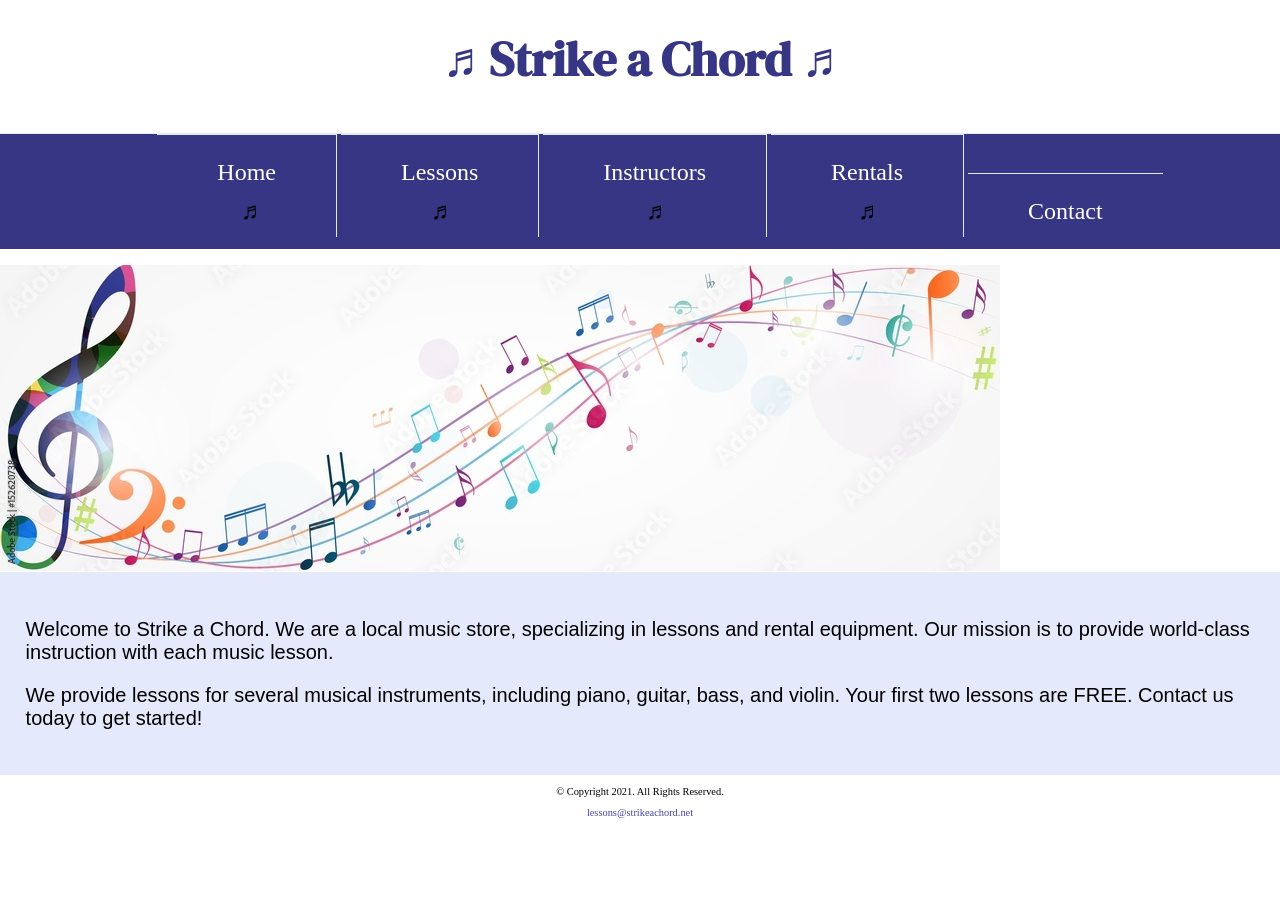
<file: index.html>
<!DOCTYPE html>
<!--
    Student Name: Zakaria Ali
    File Name: Lab 6
    Date: 3/1/2026

-->
<html lang="en">
<head>
    <title>Home</title>
    <meta charset="UTF-8">
    <link rel="stylesheet" href="css/styles.css">
    <link href="https://fonts.googleapis.com/css2?family=DM+Serif+Display:ital@1&family=Roboto:wght@400&display=swap" rel="stylesheet">
    <meta name="viewport" content="width=device-width, initial-scale=1.0">
    <link rel="shortcut icon" href="images/favicon.ico">  
    <link rel="icon" type="image/png" sizes="32x32" href="images/favicon-32.png">  
    <link rel="apple-touch-icon" sizes="180x180" href="images/apple-touch-icon.png">  
    <link rel="icon" sizes="192x192" href="images/android-chrome-192.png">
</head>
<body>
    <header>
        <h1>&#9836; Strike a Chord &#9836;</h1>
    </header>
    <nav>
        <ul><li><a href =index.html>Home</a> &nbsp; <span class="tab-desk">&#9836;</span>&nbsp;</li>
            <li><a href =lessons.html>Lessons</a>&nbsp; <span class="tab-desk">&#9836;</span> &nbsp;</li>
            <li><a href =instructors.html>Instructors</a>&nbsp; <span class="tab-desk">&#9836;</span> &nbsp;</li>
            <li><a href =rentals.html>Rentals</a>&nbsp; <span class="tab-desk">&#9836;</span> &nbsp;</li>
            <li><a href =contact.html>Contact</a></li>
        </ul>
    </nav>
    <!-- Hero Image -->
    <div id="hero" class="tab-desk">
        <img src="images/music-notes.jpg" alt="colorful music notes">
    </div>
    <!-- Use the main area to add the main content to the webpage -->
    <main>
        <div id="intro">
            <p>Welcome to Strike a Chord. We are a local music store, specializing 
                in lessons and rental equipment. Our mission is to provide world-class 
                instruction with each music lesson.
            </p>
            <p>We provide lessons for several musical instruments, including 
                piano, guitar, bass, and violin. Your first two lessons are <span>FREE</span>. 
                Contact us today to get started!
            </p>
        </div>
    </main>
    <footer>
        <p>&copy; Copyright 2021. All Rights Reserved.</p> 
        <p><a href="mailto:lessons@strikeachord.net">lessons@strikeachord.net</a></p> 
    </footer>
</body>
</html>
</file>
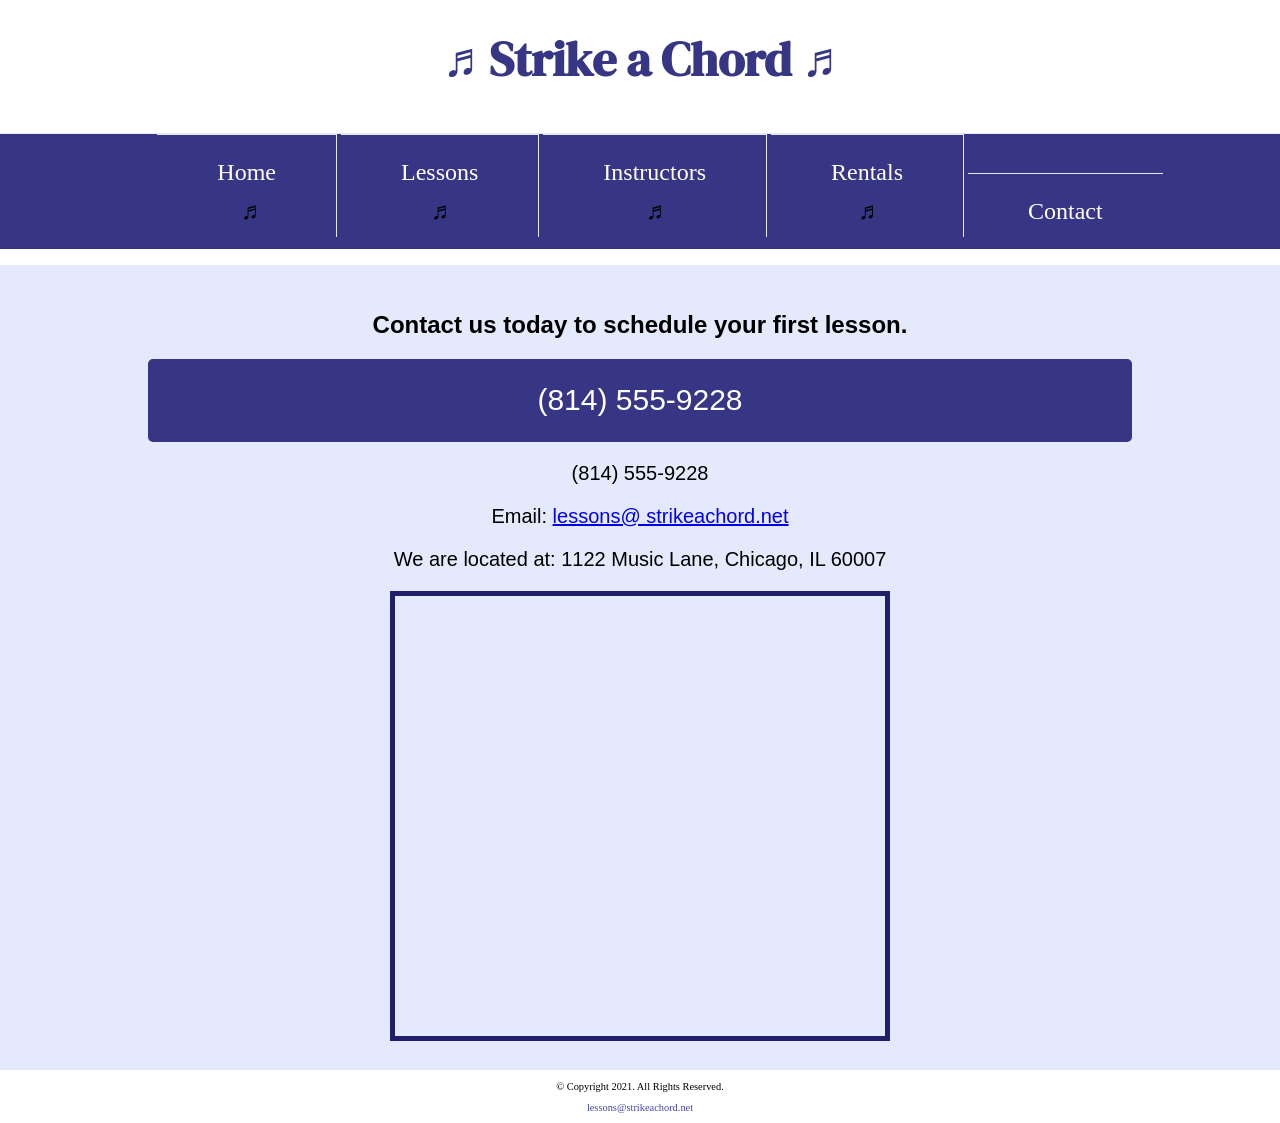
<file: contact.html>
<!DOCTYPE html>
<!--
    Student Name: Zakaria Ali
    File Name: Lab 6
    Date: 3/1/2026

-->
<html lang="en">
<head>
    <title>Contact</title>
    <meta charset="UTF-8">
    <link rel="stylesheet" href="css/styles.css">
    <link href="https://fonts.googleapis.com/css2?family=DM+Serif+Display:ital@1&family=Roboto:wght@400&display=swap" rel="stylesheet">
    <meta name="viewport" content="width=device-width, initial-scale=1.0">
    <link rel="shortcut icon" href="images/favicon.ico">  
    <link rel="icon" type="image/png" sizes="32x32" href="images/favicon-32.png">  
    <link rel="apple-touch-icon" sizes="180x180" href="images/apple-touch-icon.png">  
    <link rel="icon" sizes="192x192" href="images/android-chrome-192.png">
</head>
<body>
    <header>
        <h1>&#9836; Strike a Chord &#9836;</h1>
    </header>
    <nav>
        <ul><li><a href =index.html>Home</a> &nbsp; <span class="tab-desk">&#9836;</span>&nbsp;</li>
            <li><a href =lessons.html>Lessons</a>&nbsp; <span class="tab-desk">&#9836;</span> &nbsp;</li>
            <li><a href =instructors.html>Instructors</a>&nbsp; <span class="tab-desk">&#9836;</span> &nbsp;</li>
            <li><a href =rentals.html>Rentals</a>&nbsp; <span class="tab-desk">&#9836;</span> &nbsp;</li>
            <li><a href =contact.html>Contact</a></li>
        </ul>
    </nav>
    <!-- Use the main area to add the main content to the webpage -->
    <main>
        <div id="contact" class="email-link">
            <h2>Contact us today to schedule your first lesson.</h2>
            <p class="tel-link moblie"><a href="tel:8145559228">(814) 555-9228</a></p>
            <p class="tab-desk">(814) 555-9228</p>
            <p>Email: <a href=”mailto:lessons@strikeachord.net”>lessons@
            strikeachord.net</a></p>
            <p>We are located at: 1122 Music Lane, Chicago, IL 60007</p>
            <iframe src="https://www.google.com/maps/embed?pb=!1m18!1m12!1m3!1d2964.760807912124!2d-87.94382132336517!3d42.00540867122815!2m3!1f0!2f0!3f0!3m2!1i1024!2i768!4f13.1!3m3!1m2!1s0x880fb139a85b43e7%3A0x17cb34f582ee1a56!2sML!5e0!3m2!1sen!2sus!4v1769990466469!5m2!1sen!2sus" width="600" height="450" class="map" allowfullscreen="" loading="lazy" referrerpolicy="no-referrer-when-downgrade"></iframe>
        </div>
        <div id="maps">

        </div>
    </main>
    <footer>
        <p>&copy; Copyright 2021. All Rights Reserved.</p> 
        <p><a href="mailto:lessons@strikeachord.net">lessons@strikeachord.net</a></p> 
    </footer>
</body>
</html>
</file>
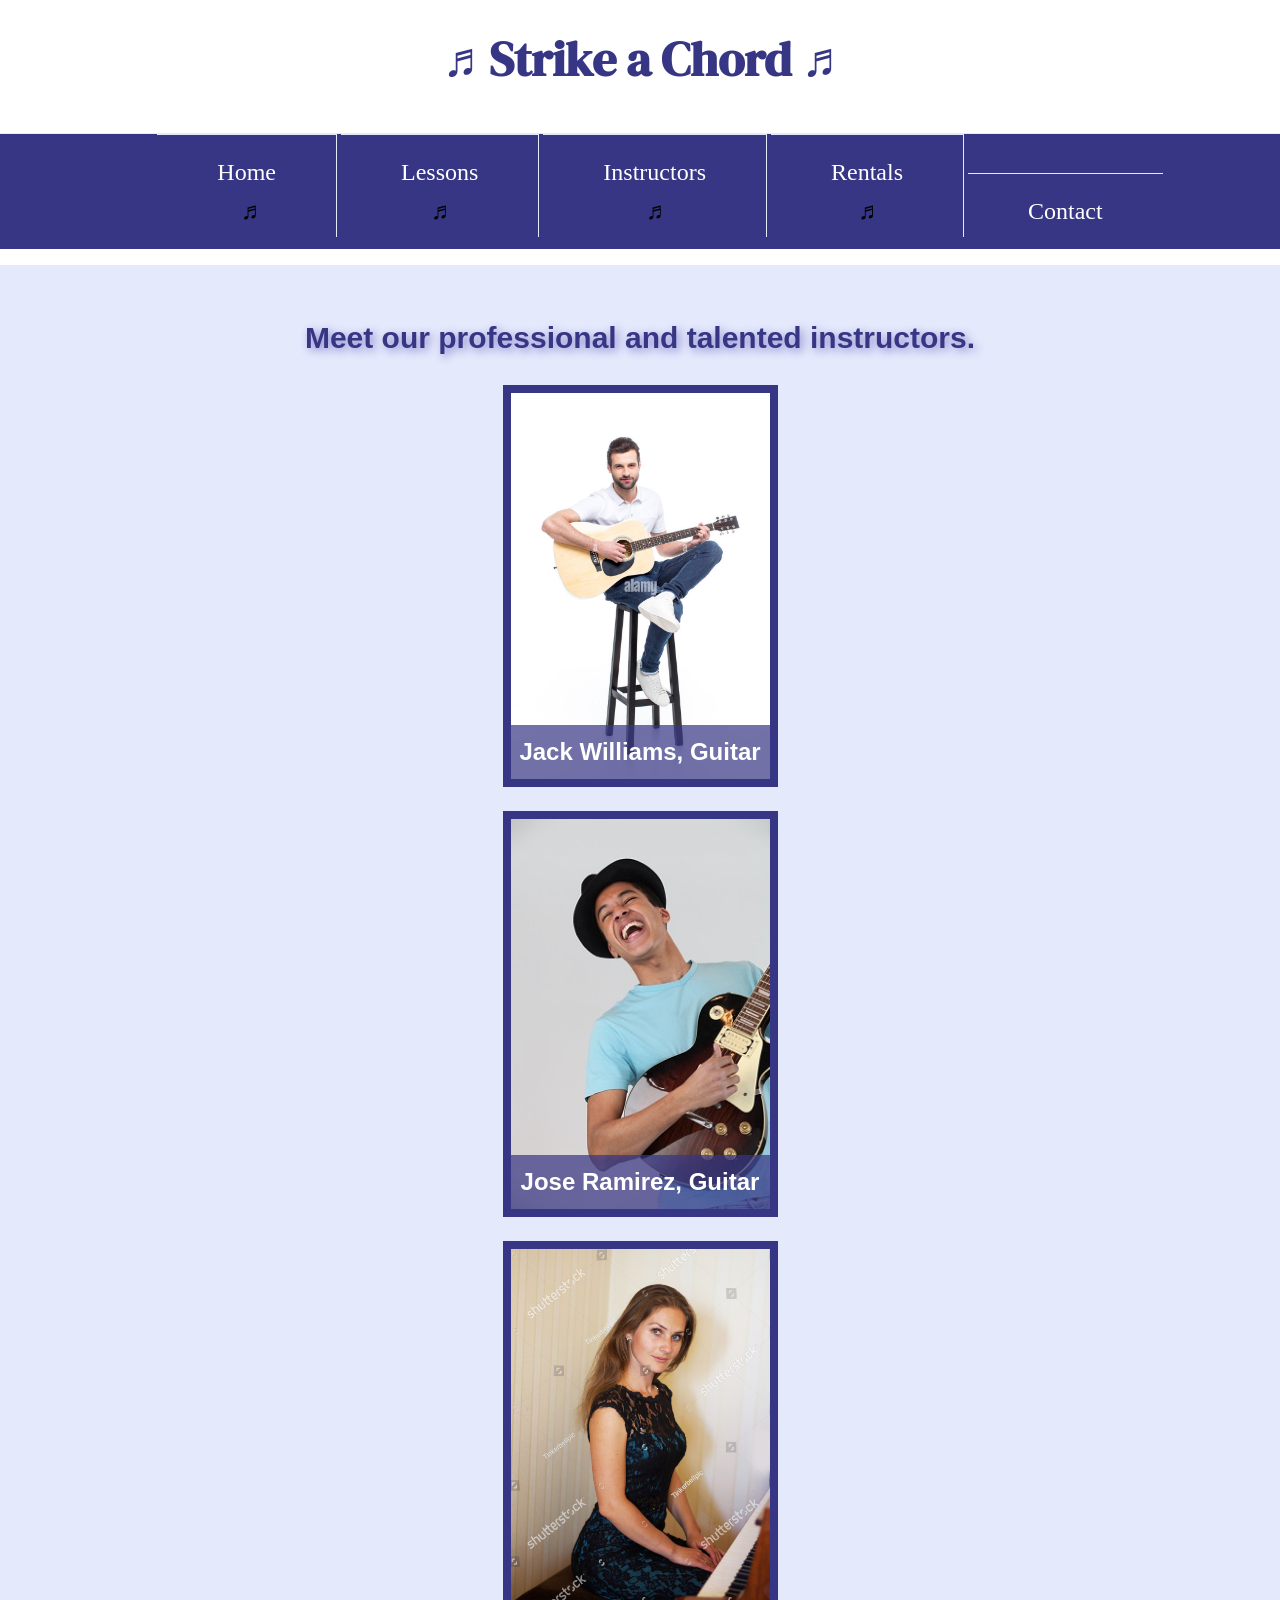
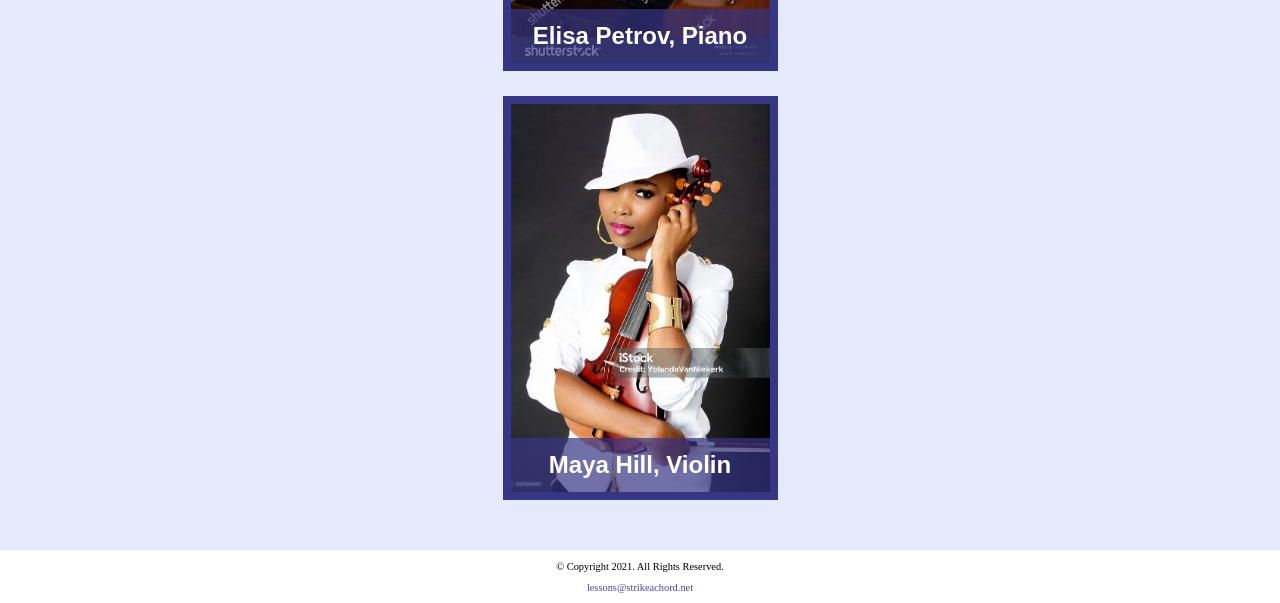
<file: Instructors.html>
<!DOCTYPE html>
<!--
    Student Name: Zakaria Ali
    File Name: Lab 6
    Date: 3/1/2026

-->
<html lang="en">
<head>
    <title>Instructors</title>
    <meta charset="UTF-8">
    <link rel="stylesheet" href="css/styles.css">
    <link href="https://fonts.googleapis.com/css2?family=DM+Serif+Display:ital@1&family=Roboto:wght@400&display=swap" rel="stylesheet">
    <meta name="viewport" content="width=device-width, initial-scale=1.0">
    <link rel="shortcut icon" href="images/favicon.ico">  
    <link rel="icon" type="image/png" sizes="32x32" href="images/favicon-32.png">  
    <link rel="apple-touch-icon" sizes="180x180" href="images/apple-touch-icon.png">  
    <link rel="icon" sizes="192x192" href="images/android-chrome-192.png">
</head>
<body>
    <header>
        <h1>&#9836; Strike a Chord &#9836;</h1>
    </header>
    <nav>
        <ul><li><a href =index.html>Home</a> &nbsp; <span class="tab-desk">&#9836;</span>&nbsp;</li>
            <li><a href =lessons.html>Lessons</a>&nbsp; <span class="tab-desk">&#9836;</span> &nbsp;</li>
            <li><a href =instructors.html>Instructors</a>&nbsp; <span class="tab-desk">&#9836;</span> &nbsp;</li>
            <li><a href =rentals.html>Rentals</a>&nbsp; <span class="tab-desk">&#9836;</span> &nbsp;</li>
            <li><a href =contact.html>Contact</a></li>
        </ul>
    </nav>
    <!-- Use the main area to add the main content to the webpage -->
    <main class= "grid">
        <aside>
            <p>Meet our professional and talented instructors.</p>
        </aside>
        <figure> 
            <img src="images/guitar-instructor.png" alt="guitar instructor"> 
            <figcaption>Jack Williams, Guitar</figcaption> 
        </figure>
        <figure> 
            <img src="images/electric-guitar-instructor.png" alt="eletric guitar instructor"> 
            <figcaption>Jose Ramirez, Guitar</figcaption> 
        </figure>
        <figure> 
            <img src="images/piano-instructor.png" alt="piano instructor"> 
            <figcaption>Elisa Petrov, Piano</figcaption> 
        </figure> 
        <figure> 
            <img src="images/violin-instructor.png" alt="violin instructor"> 
            <figcaption>Maya Hill, Violin</figcaption> 
        </figure>
    </main>
    <footer>
        <p>&copy; Copyright 2021. All Rights Reserved.</p> 
        <p><a href="mailto:lessons@strikeachord.net">lessons@strikeachord.net</a></p> 
    </footer>
</body>
</html>
</file>
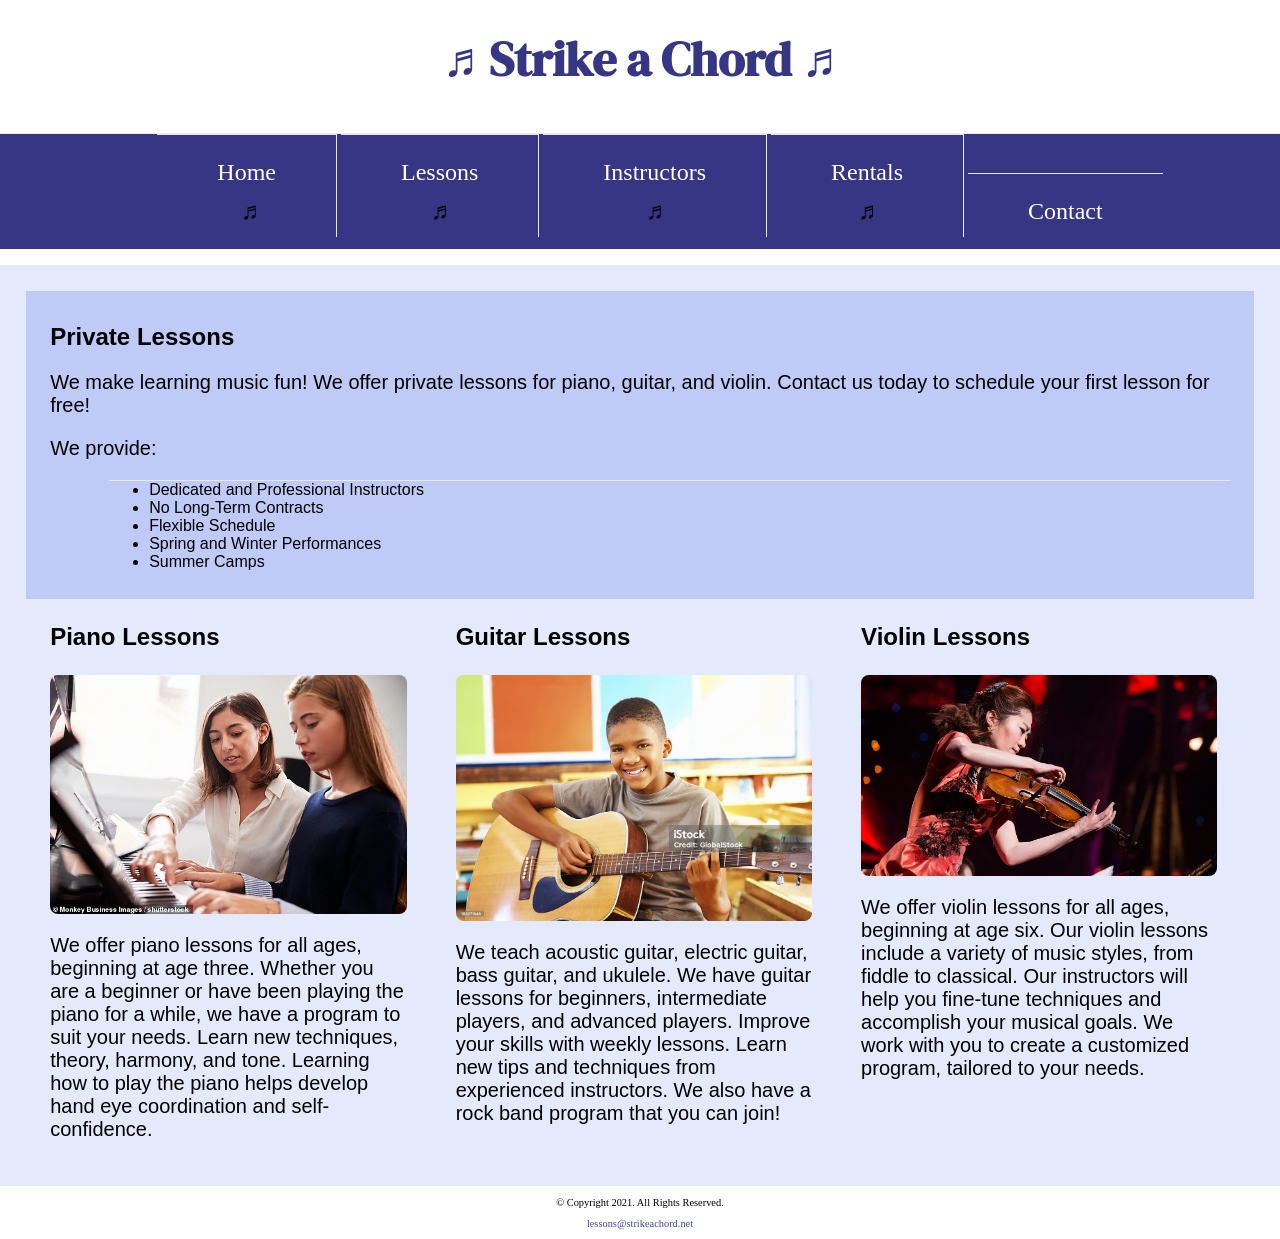
<file: lessons.html>
<!DOCTYPE html>
<!--
    Student Name: Zakaria Ali
    File Name: Lab 6
    Date: 3/1/2026

-->
<html lang="en">
<head>
    <title>Lessons</title>
    <meta charset="UTF-8">
    <link rel="stylesheet" href="css/styles.css">
    <link href="https://fonts.googleapis.com/css2?family=DM+Serif+Display:ital@1&family=Roboto:wght@400&display=swap" rel="stylesheet">
    <meta name="viewport" content="width=device-width, initial-scale=1.0">
    <link rel="shortcut icon" href="images/favicon.ico">  
    <link rel="icon" type="image/png" sizes="32x32" href="images/favicon-32.png">  
    <link rel="apple-touch-icon" sizes="180x180" href="images/apple-touch-icon.png">  
    <link rel="icon" sizes="192x192" href="images/android-chrome-192.png">
</head>
<body>
    <header>
        <h1>&#9836; Strike a Chord &#9836;</h1>
    </header>
    <nav>
        <ul><li><a href =index.html>Home</a> &nbsp; <span class="tab-desk">&#9836;</span>&nbsp;</li>
            <li><a href =lessons.html>Lessons</a>&nbsp; <span class="tab-desk">&#9836;</span> &nbsp;</li>
            <li><a href =instructors.html>Instructors</a>&nbsp; <span class="tab-desk">&#9836;</span> &nbsp;</li>
            <li><a href =rentals.html>Rentals</a>&nbsp; <span class="tab-desk">&#9836;</span> &nbsp;</li>
            <li><a href =contact.html>Contact</a></li>
        </ul>
    </nav>
    <!-- Use the main area to add the main content to the webpage -->
    <main>
        <section id="info">
            <h2>Private Lessons</h2>
            <p>We make learning music fun! We offer private lessons for piano, 
            guitar, and violin. Contact us today to schedule your first lesson  
            for free! </p>
            <p>We provide:</p>
            <ul>
            <li>Dedicated and Professional Instructors</li>
            <li>No Long-Term Contracts</li>
            <li>Flexible Schedule</li>
            <li>Spring and Winter Performances</li>
            <li>Summer Camps</li>
            </ul>
        </section>
        <section id="piano">
            <h3>Piano Lessons</h3>
            <img src="images/piano-lesson.jpg" class= "round" alt="piano teacher and student sitting at a piano">
            <p>We offer piano lessons for all ages, beginning at age three. 
            Whether you are a beginner or have been playing the piano for a while, 
            we have a program to suit your needs. Learn new techniques, theory, 
            harmony, and tone. Learning how to play the piano helps develop hand
            eye coordination and self-confidence.</p>
        </section>
        <section id="guitar">
            <h3>Guitar Lessons</h3>
            <img src="images/child-guitar.jpg" class= "round" alt="child with a smile holding a guitar">
            <p>We teach acoustic guitar, electric guitar, bass guitar, and 
            ukulele. We have guitar lessons for beginners, intermediate players, 
            and advanced players. Improve your skills with weekly lessons. Learn 
            new tips and techniques from experienced instructors. We also have a 
            rock band program that you can join!</p>
        </section>
        <section id="violin">
            <h3>Violin Lessons</h3>
            <img src="images/woman-violin.jpg" class= "round" alt="woman playing the violin">
            <p>We offer violin lessons for all ages, beginning at age six. Our 
                violin lessons include a variety of music styles, from fiddle to 
                classical. Our instructors will help you fine-tune techniques and 
                accomplish your musical goals. We work with you to create a customized 
                program, tailored to your needs.</p>
        </section>
    </main>
    <footer>
        <p>&copy; Copyright 2021. All Rights Reserved.</p> 
        <p><a href="mailto:lessons@strikeachord.net">lessons@strikeachord.net</a></p> 
    </footer>
</body>
</html>
</file>
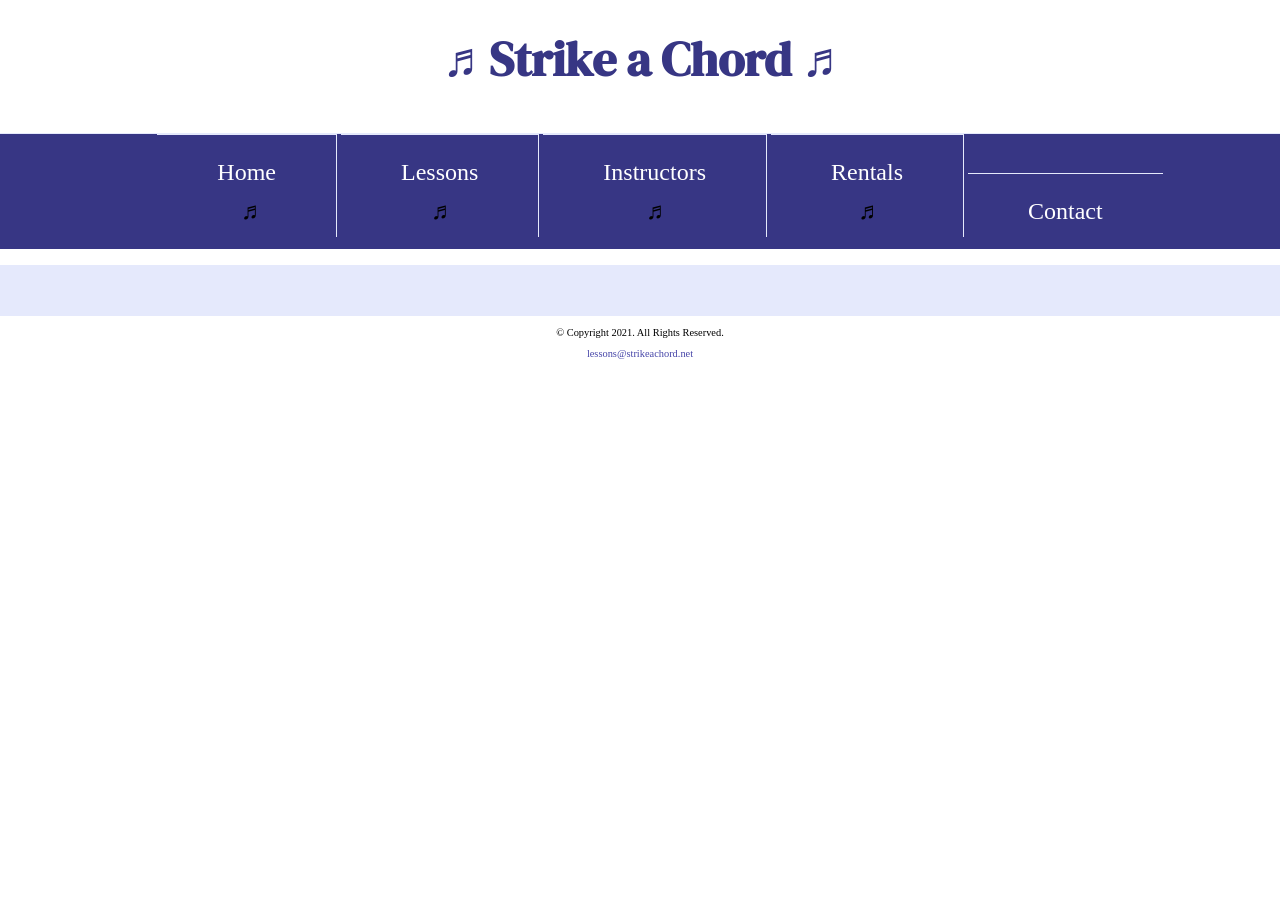
<file: template.html>
<!DOCTYPE html>
<!--
    Student Name: Zakaria Ali
    File Name: Lab 6
    Date: 3/1/2026

-->
<html lang="en">
<head>
    <title>Template</title>
    <meta charset="UTF-8">
    <link rel="stylesheet" href="css/styles.css">
    <link href="https://fonts.googleapis.com/css2?family=DM+Serif+Display:ital@1&family=Roboto:wght@400&display=swap" rel="stylesheet">
    <meta name="viewport" content="width=device-width, initial-scale=1.0">
    <link rel="shortcut icon" href="images/favicon.ico">  
    <link rel="icon" type="image/png" sizes="32x32" href="images/favicon-32.png">  
    <link rel="apple-touch-icon" sizes="180x180" href="images/apple-touch-icon.png">  
    <link rel="icon" sizes="192x192" href="images/android-chrome-192.png">
</head>
<body>
    <header>
        <h1>&#9836; Strike a Chord &#9836;</h1>
    </header>
    <nav>
        <ul><li><a href =index.html>Home</a> &nbsp; <span class="tab-desk">&#9836;</span>&nbsp;</li>
            <li><a href =lessons.html>Lessons</a>&nbsp; <span class="tab-desk">&#9836;</span> &nbsp;</li>
            <li><a href =instructors.html>Instructors</a>&nbsp; <span class="tab-desk">&#9836;</span> &nbsp;</li>
            <li><a href =rentals.html>Rentals</a>&nbsp; <span class="tab-desk">&#9836;</span> &nbsp;</li>
            <li><a href =contact.html>Contact</a></li>
        </ul>
    </nav>
    <!-- Use the main area to add the main content to the webpage -->
    <main>
        <div>

        </div>
    </main>
    <footer>
        <p>&copy; Copyright 2021. All Rights Reserved.</p> 
        <p><a href="mailto:lessons@strikeachord.net">lessons@strikeachord.net</a></p> 
    </footer>
</body>
</html>
</file>
<file: css/styles.css>
/*
   Student Name: Zakaria Ali
   File Name: Lab 6
   Date: 3/1/2026
*/

/* CSS Reset */
body, header, nav, main, footer, img, h1 {
   margin: 0;
   padding: 0;
   border: 0;
}

/* Style rule for images */
img {
   max-width: 100%;
   display: block;
}

/* Style rule for box sizing applies to all elements */
* {
   box-sizing: border-box;  
}

/* Style rules for header content */
header {
   text-align: center;
   font-size: 1.5em;
   color: #373684;
}

header h1 {
   font-family: 'DM Serif Display', serif;
}

/* Style rules for navigation area */
nav {
   background-color: #373684;
}

nav ul {
   list-style-type: none;
   text-align: center;
}

nav li {
   display: block;
   border-top: 1px solid #e5e9fc;
   font-size: 2em;
}

nav li a {
   display: block;
   color: #fff;
   text-align: center;
   padding: 0.5em 1em;
   text-decoration: none;
}

/* Style rules for main content */
main {
   padding: 2%;
   background-color: #e5e9fc;
   overflow: auto;
   font-family: Verdana, Arial, sans-serif;
}

main p {
   font-size: 1.25em;
}

.action {
   font-size: 1.25em;
   color: #373684;
   font-weight: bold;
}

#piano, #guitar, #violin {
   margin: 0 2%;
}

#info {
   clear: left;
   background-color: #c0caf7;
   padding: 1% 2%;
}

#info ul {
   margin-left: 10%;
}

.round {
   border-radius: 8px;
}

#contact {
   text-align: center;
}

#contact .email-link {
   color: #4645a8;
   text-decoration: none;
   font-weight: bold;
}

.map {
   border: 5px solid #201f69;
   width: 95%;
   height: 50%;
}

/* Style rules for footer content */
footer {
   text-align: center;
   font-size: 0.65em;
   clear: left;
}

footer a {
   color: #4645a8;
   text-decoration: none;
}

/* Mobile Viewport */
.tab-desk {
   display: none;
}

ul {
   border-top: 1px solid #e5e9fc;
}

.tel-link {
   background-color: #373684;
   padding: 2%;
   margin: 0 auto;
   width: 80%;
   text-align: center;
   border-radius: 5px;
}

.tel-link a {
   color: #fff;
   text-decoration: none;
   font-size: 1.5em;
   display: block;
}

figcaption {
   font-size: 1em;
}

/* Tablet Viewport */
@media screen and (min-width: 550px), print {

   .tab-desk {
      display: block;
   }

   .mobile {
      display: none;
   }

   span.tab-desk {
      display: inline;
   }

   nav li {
      display: inline-block;
      font-size: 1.5em;
      border-right: 1px solid #e5e9fc;
      padding: 0.25em 0.5em;
   }

   nav li:last-child {
      border-right: none;
   }

   .map {
      width: 500px;
      height: 450px; /* FIXED */
   }

   aside {
      text-align: center;
      font-size: 1.5em;
      font-weight: bold;
      color: #373684;
      text-shadow: 3px 3px 10px #8280cb;
      grid-column: 1 / span 2;
   }

   figure {
      position: relative;
      max-width: 275px;
      margin: 2% auto;
      border: 8px solid #373684;
   }

   figcaption {
      position: absolute;
      bottom: 0;
      background: rgba(55, 54, 132, 0.7);
      color: #fff;
      width: 100%;
      padding: 5% 0;
      text-align: center;
      font-family: Verdana, Arial, sans-serif;
      font-size: 1.5em;
      font-weight: bold;
   }

   .grid {
      gap: 20px;
   }
}

/* Desktop Viewport */
@media screen and (min-width: 769px) {

   header {
      padding: 2%;
   }

   nav li {
      padding: 0.5em 1.5em;
   }

   nav li:hover {
      color: #373684;
      background-color: #e5e9fc;
   }

   #info ul {
      margin-left: 5%;
   }

   h3 {
      font-size: 1.5em;
   }

   #piano, #guitar, #violin {
      width: 29%;
      float: left;
      margin: 0 2%;
   }

   .grid {
      grid-template-columns: repeat(4, 1fr);
   }
}

/* Print Viewport */
@media print {
   body {
      background: #fff;
      color: #000;
   }
}
</file>
